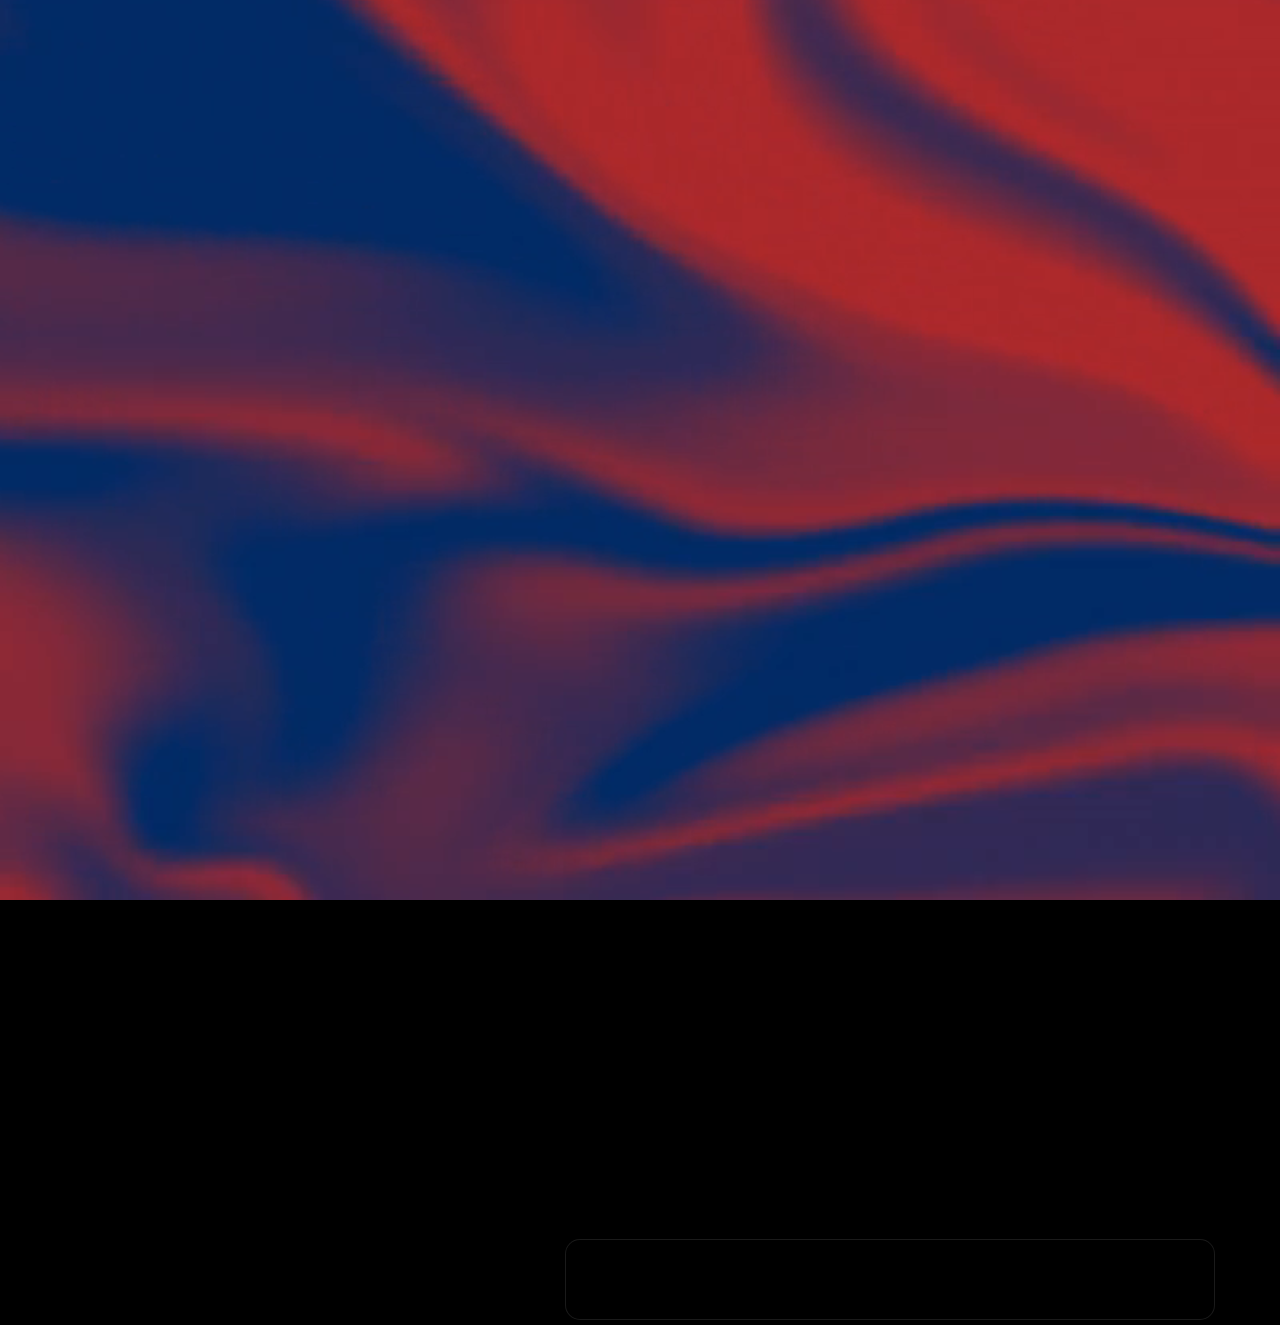
<file: client.html>
<!DOCTYPE html>
<html lang="en">
    <head>
        <meta http-equiv="Content-Type" content="text/html; charset=utf-8">
        <meta name="viewport" content="width=device-width, initial-scale=1.0">
        <title>Client</title>
        <link rel="stylesheet" href="style.css"/>
        <meta name="description" content="We are a media pioneer in the middle east that help businesses engage and activate audiences worldwide through social media.">
        <link rel="icon" href="image/6f444769692ff4846b68656487eec9b0.png" type="image/png" sizes="16x16">
        <link rel="icon" href="image/394874c4e634025271ef66ad6d69ad2c.png" type="image/png" sizes="32x32">
        <link rel="apple-touch-icon" href="image/6fe816dceaa01f9e67baca60eca04986.png" sizes="180x180">
    </head>
    <body>
        <div id="background">
            <video autoplay muted loop id="background-video">
                <source src="videos/dddd02d4d839d56dcd520b4d1f28f673.mp4" type="video/mp4" playsinline="" preload="metadata" autoplay="" muted="" loop="">
            </video>
        </div>
        <main>
            <div id="client-form">
                <iframe class="client-form" src="https://docs.google.com/forms/d/e/1FAIpQLSfqZ8I36bAf2ieFiCswzyBnMxzAzYMvIkbUnOg70rbihlz_KQ/viewform?embedded=true" width="1280" height="1350" frameborder="0" marginheight="20" marginwidth="50">>Loading…</iframe>
            </div>
            <button id="database" style="vertical-align:middle"> 
                <a target="_blank" href="https://docs.google.com/spreadsheets/d/1sy-eh-3f7CvjvT0vwdHIRf0hUlSg0eBMUElBW8ZZwl4/edit?usp=sharing"><span style="color:black;">DATABASE</span></a>
            </button>
        </main>
    </body>
</html>
</file>
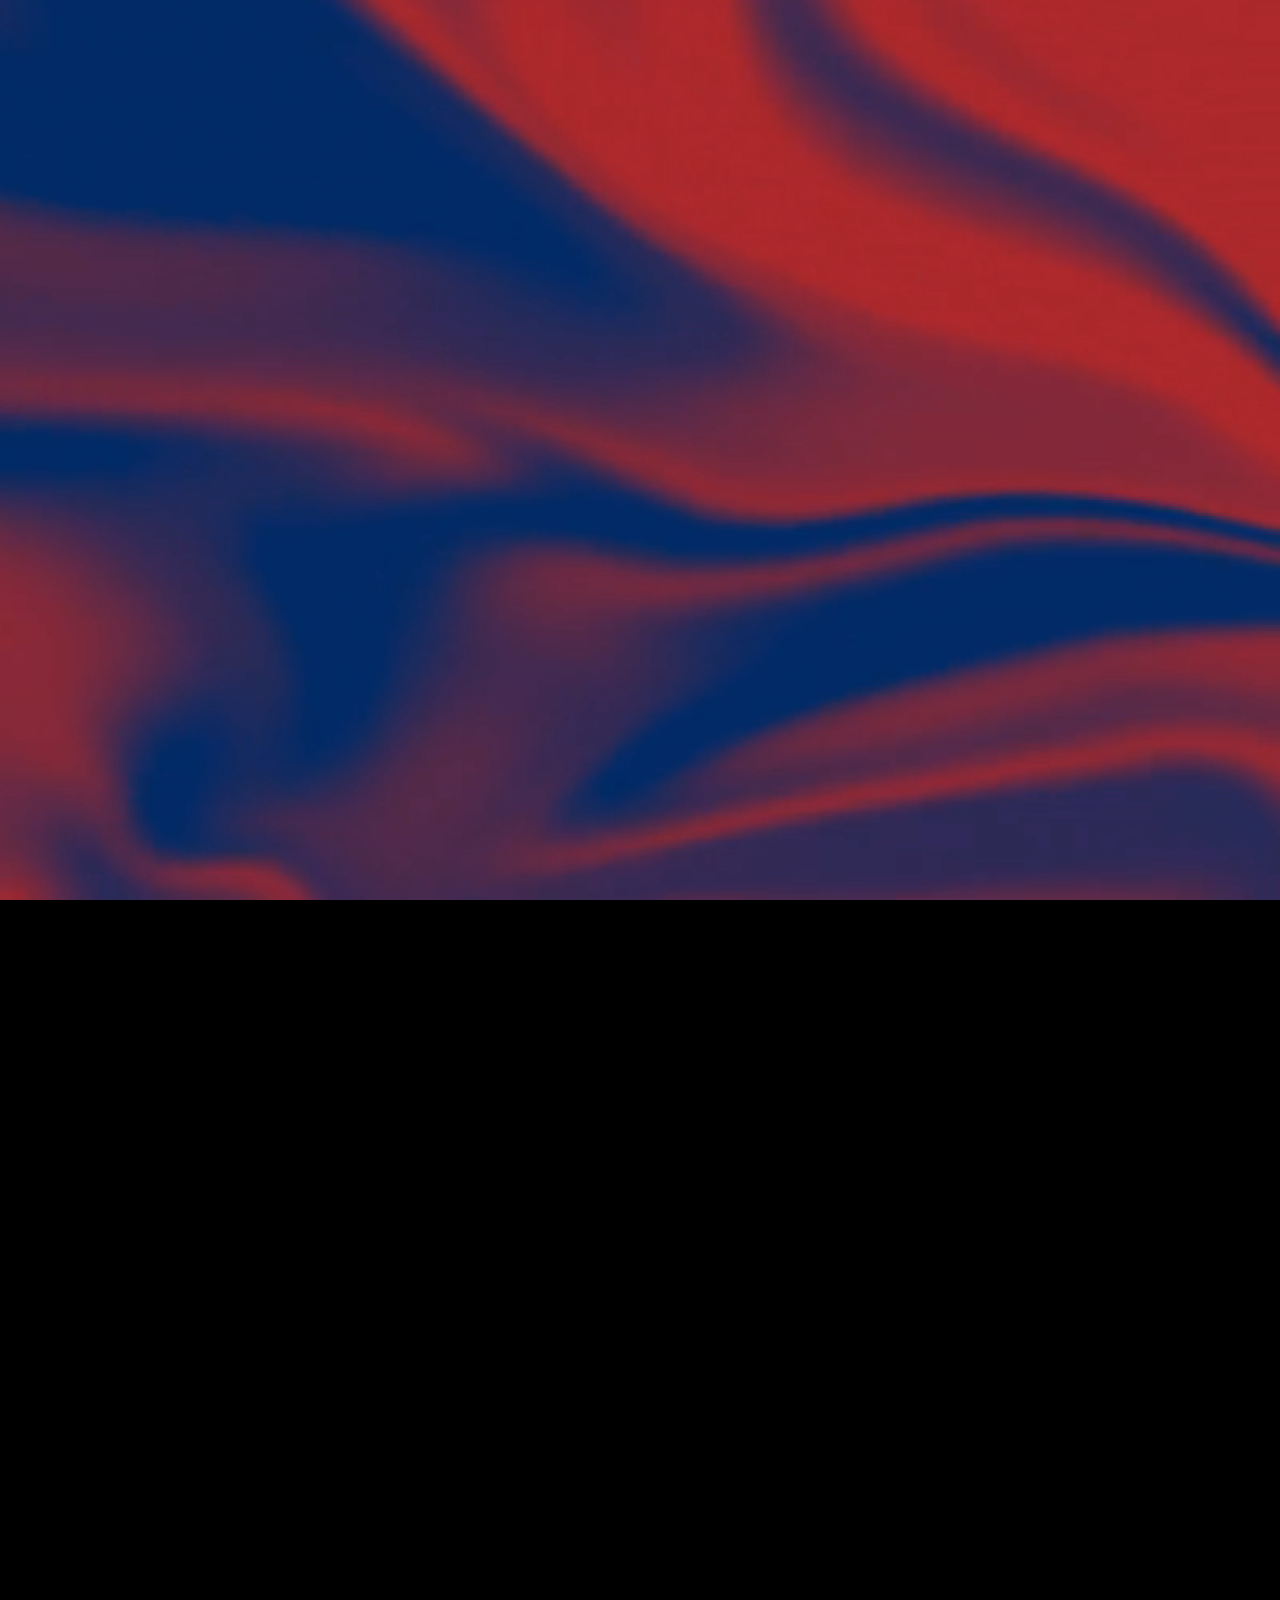
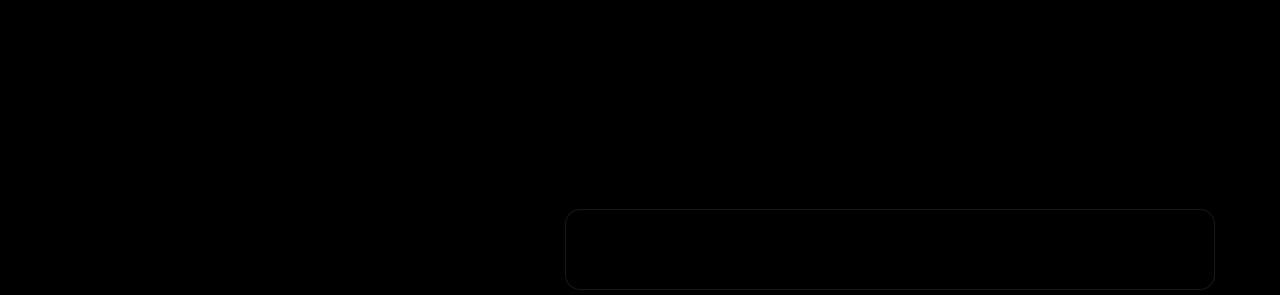
<file: invoice.html>
<!DOCTYPE html>
<html lang="en">
    <head>
        <meta http-equiv="Content-Type" content="text/html; charset=utf-8">
        <meta name="viewport" content="width=device-width, initial-scale=1.0">
        <title>Invoice</title>
        <link rel="stylesheet" href="style.css"/>
        <meta name="description" content="We are a media pioneer in the middle east that help businesses engage and activate audiences worldwide through social media.">
        <link rel="icon" href="image/6f444769692ff4846b68656487eec9b0.png" type="image/png" sizes="16x16">
        <link rel="icon" href="image/394874c4e634025271ef66ad6d69ad2c.png" type="image/png" sizes="32x32">
        <link rel="apple-touch-icon" href="image/6fe816dceaa01f9e67baca60eca04986.png" sizes="180x180">
    </head>
    <body>
        <div id="background">
            <video autoplay muted loop id="background-video">
                <source src="videos/dddd02d4d839d56dcd520b4d1f28f673.mp4" type="video/mp4" playsinline="" preload="metadata" autoplay="" muted="" loop="">
            </video>
        </div>
        <main>
            <div id="invoice-form">
                <iframe class="invoice-form" src="https://docs.google.com/forms/d/e/1FAIpQLSffQb8zGO_6ypAxJh4QCv9vCpwcmrFXEfm20sMQMZjT69BiAg/viewform?embedded=true" width="1280" height="1850" frameborder="0" marginheight="80" marginwidth="100">Loading…</iframe>
            </div>
                <button id="invoice-pdf" style="vertical-align:middle"> 
                <a target="_blank" href="https://drive.google.com/drive/folders/1IqJxdxnAsXR17INL8HNjwoOQHyu7yWLn?usp=sharing"><span style="color:black;">Download</span></a>
                </button>
        </main>
    </body>
</html>
</file>
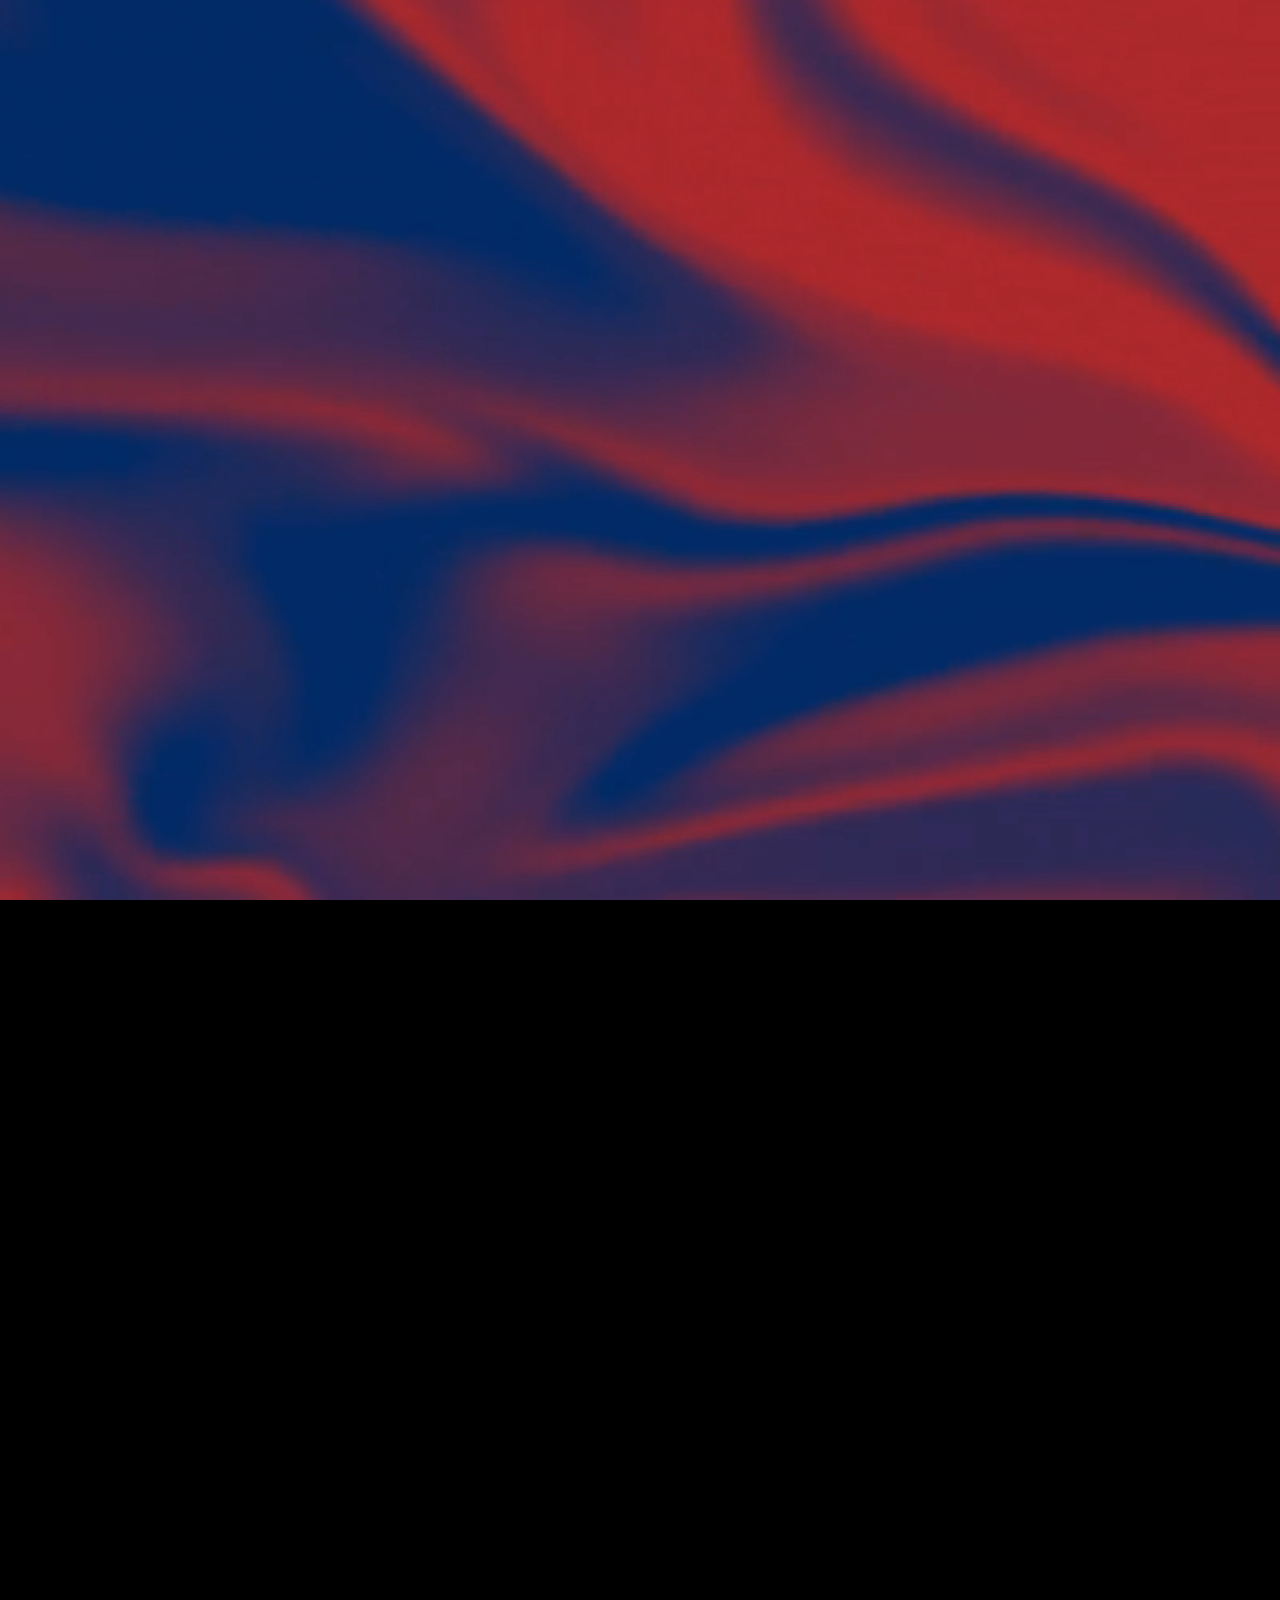
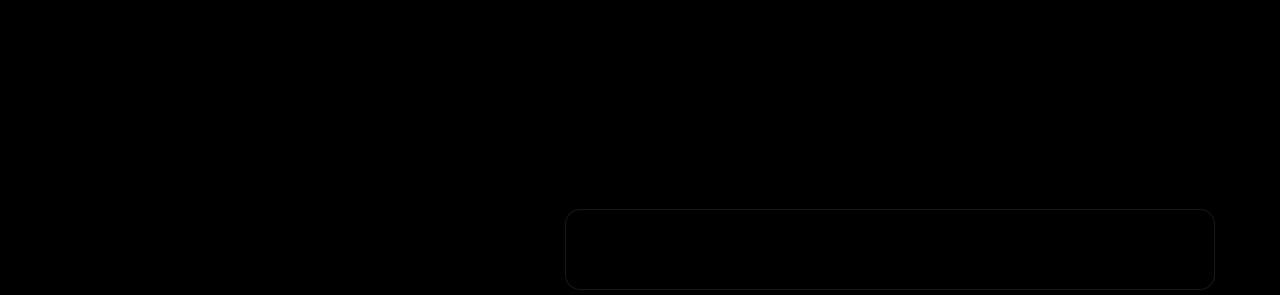
<file: quotation.html>
<!DOCTYPE html>
<html lang="en">
    <head>
        <meta http-equiv="Content-Type" content="text/html; charset=utf-8">
        <meta name="viewport" content="width=device-width, initial-scale=1.0">
        <title>Qoutation</title>
        <link rel="stylesheet" href="style.css"/>
        <meta name="description" content="We are a media pioneer in the middle east that help businesses engage and activate audiences worldwide through social media.">
        <link rel="icon" href="image/6f444769692ff4846b68656487eec9b0.png" type="image/png" sizes="16x16">
        <link rel="icon" href="image/394874c4e634025271ef66ad6d69ad2c.png" type="image/png" sizes="32x32">
        <link rel="apple-touch-icon" href="image/6fe816dceaa01f9e67baca60eca04986.png" sizes="180x180">
    </head>
    <body>
        <div id="background">
            <video autoplay muted loop id="background-video">
                <source src="videos/dddd02d4d839d56dcd520b4d1f28f673.mp4" type="video/mp4" playsinline="" preload="metadata" autoplay="" muted="" loop="">
            </video>
        </div>
        <main>
            <div id="quotation-form">
                <iframe class="quotation-form" src="https://docs.google.com/forms/d/e/1FAIpQLScACzPxP81RyjyFcrFshZGcufOwG7cNyJEIq1FsCT4sHcOcMw/viewform?embedded=true" width="1280" height="1850" frameborder="0" marginheight="20" marginwidth="50"></iframe>
            </div>
                <button id="qoutation-pdf" style="vertical-align:middle">
                    <a target="_blank" href="https://drive.google.com/drive/folders/1IqJxdxnAsXR17INL8HNjwoOQHyu7yWLn?usp=sharing"><span style="color:black;">Download</span></a>
                </button>
        </main>
    </body>
</html>
</file>
<file: style.css>
body, html {
    margin: 0;
    padding: 0;
    background-color: rgb(0, 0, 0);
} 

/* Backgrund & logo */

#background-video {
  position: fixed;
  right: 0;
  bottom: 0;
  min-width: 100%;
  min-height: 100%;
}

.logo {
  position: relative;
  bottom: 50px;
  left: 20%;
  z-index: 1;
  width: 1000px;
  padding: 20px;
}

/* form size */

.client-form {
  position:relative;
  left: 580px;
  width: 600px; 
  height: 1230px;
  }

.quotation-form {
  position:relative;
  left: 580px;
  width: 600px; 
  height: 1800px;
  }

.invoice-form {
  position:relative;
  left: 500px;
  width: 800px; 
  height: 1800px;
  }


/* home button design */

  #client-button {
  display: inline-block;
  padding: 24px 32px;
  border: 0;
  text-decoration: none;
  text-align: center;
  border-radius: 15px;
  background-color: rgba(0, 0, 0, 0.1);
  border: 1px solid rgba(255, 255, 255, 0.1);
  backdrop-filter: blur(50px);
  color: rgba(0, 0, 0, 0.8);
  font-size: 24px;
  letter-spacing: 2px;
  cursor: pointer;
  text-transform: uppercase;
  padding: 25.5px;
  width: 600px;
  transition: all 0.5s;
  cursor: pointer;
  margin: 5px;
  z-index: 1;
}

  #client-button span {
    cursor: pointer;
    display: inline-block;
    position: relative;
    transition: 0.5s;
  }

  #client-button span:after {
    content: '\00bb';
    position: absolute;
    opacity: 0;
    top: 0;
    right: -20px;
    transition: 0.5s;
  }

  #client-button:hover span {
    padding-right: 25px;
  }

  #client-button:hover span:after {
    opacity: 1;
    right: 0;
  }

#quotation-button {
  display: inline-block;
  padding: 24px 32px;
  border: 0;
  text-decoration: none;
  text-align: center;
  border-radius: 15px;
  background-color: rgba(0, 0, 0, 0.1);
  border: 1px solid rgba(255, 255, 255, 0.1);
  backdrop-filter: blur(50px);
  color: rgba(0, 0, 0, 0.8);
  font-size: 24px;
  letter-spacing: 2px;
  cursor: pointer;
  text-transform: uppercase;
  padding: 25.5px;
  width: 600px;
  transition: all 0.5s;
  cursor: pointer;
  margin: 5px;
  z-index: 1;
}

  #quotation-button span {
    cursor: pointer;
    display: inline-block;
    position: relative;
    transition: 0.5s;
  }

  #quotation-button span:after {
    content: '\00bb';
    position: absolute;
    opacity: 0;
    top: 0;
    right: -20px;
    transition: 0.5s;
  }

  #quotation-button:hover span {
    padding-right: 25px;
  }

  #quotation-button:hover span:after {
    opacity: 1;
    right: 0;
  }

  #invoice-button {
    display: inline-block;
    padding: 24px 32px;
    border: 0;
    text-decoration: none;
    text-align: center;
    border-radius: 15px;
    background-color: rgba(0, 0, 0, 0.1);
    border: 1px solid rgba(255, 255, 255, 0.1);
    backdrop-filter: blur(50px);
    color: rgba(0, 0, 0, 0.8);
    font-size: 24px;
    letter-spacing: 2px;
    cursor: pointer;
    text-transform: uppercase;
    padding: 25.5px;
    width: 600px;
    transition: all 0.5s;
    cursor: pointer;
    margin: 5px;
    z-index: 1;
  }
  
    #invoice-button span {
      cursor: pointer;
      display: inline-block;
      position: relative;
      transition: 0.5s;
    }
  
    #invoice-button span:after {
      content: '\00bb';
      position: absolute;
      opacity: 0;
      top: 0;
      right: -20px;
      transition: 0.5s;
    }
  
    #invoice-button:hover span {
      padding-right: 25px;
    }
  
    #invoice-button:hover span:after {
      opacity: 1;
      right: 0;
    }

/* download buttons position */

#qoutation-pdf {
  position:relative; 
  left: 560px;   
}

#invoice-pdf {
  position:relative; 
  left: 560px;    
}

#database {
  position:relative; 
  left: 560px;   
}

/* download buttons design */

#database {
  display: inline-block;
  padding: 24px 32px;
  border: 0;
  text-decoration: none;
  text-align: center;
  border-radius: 15px;
  background-color: rgba(0, 0, 0, 0.1);
  border: 1px solid rgba(255, 255, 255, 0.1);
  backdrop-filter: blur(50px);
  color: rgba(0, 0, 0, 0.8);
  font-size: 24px;
  letter-spacing: 2px;
  cursor: pointer;
  text-transform: uppercase;
  padding: 25.5px;
  width: 650px;
  transition: all 0.5s;
  cursor: pointer;
  margin: 5px;
  z-index: 1;
}

#database span {
  cursor: pointer;
  display: inline-block;
  position: relative;
  transition: 0.5s;
}

#database span:after {
  content: '\00bb';
  position: absolute;
  opacity: 0;
  top: 0;
  right: -20px;
  transition: 0.5s;
}

#database:hover span {
  padding-right: 25px;
}

#database:hover span:after {
  opacity: 1;
  right: 0;
}

#qoutation-pdf {
  display: inline-block;
  padding: 24px 32px;
  border: 0;
  text-decoration: none;
  text-align: center;
  border-radius: 15px;
  background-color: rgba(0, 0, 0, 0.1);
  border: 1px solid rgba(255, 255, 255, 0.1);
  backdrop-filter: blur(50px);
  color: rgba(0, 0, 0, 0.8);
  font-size: 24px;
  letter-spacing: 2px;
  cursor: pointer;
  text-transform: uppercase;
  padding: 25.5px;
  width: 650px;
  transition: all 0.5s;
  cursor: pointer;
  margin: 5px;
  z-index: 1;
}

  #qoutation-pdf span {
    cursor: pointer;
    display: inline-block;
    position: relative;
    transition: 0.5s;
  }

  #qoutation-pdf span:after {
    content: '\00bb';
    position: absolute;
    opacity: 0;
    top: 0;
    right: -20px;
    transition: 0.5s;
  }

  #qoutation-pdf:hover span {
    padding-right: 25px;
  }

  #qoutation-pdf:hover span:after {
    opacity: 1;
    right: 0;
  }

  #invoice-pdf {
    display: inline-block;
    padding: 24px 32px;
    border: 0;
    text-decoration: none;
    text-align: center;
    border-radius: 15px;
    background-color: rgba(0, 0, 0, 0.1);
    border: 1px solid rgba(255, 255, 255, 0.1);
    backdrop-filter: blur(50px);
    color: rgba(0, 0, 0, 0.8);
    font-size: 24px;
    letter-spacing: 2px;
    cursor: pointer;
    text-transform: uppercase;
    padding: 25.5px;
    width: 650px;
    transition: all 0.5s;
    cursor: pointer;
    margin: 5px;
    z-index: 1;
  }
 
  #invoice-pdf span {
    cursor: pointer;
    display: inline-block;
    position: relative;
    transition: 0.5s;
  }

  #invoice-pdf span:after {
    content: '\00bb';
    position: absolute;
    opacity: 0;
    top: 0;
    right: -20px;
    transition: 0.5s;
  }

  #invoice-pdf:hover span {
    padding-right: 25px;
  }

  #invoice-pdf:hover span:after {
    opacity: 1;
    right: 0;
  }

  

  @media only screen and (max-width: 800px)

  /* For mobile phones: */
{
  #background-video {
    position: fixed;
    height: 800px;
    width:auto;
  }

  .logo {
    position: relative;
    top: 0px;
    left: 0%;
    z-index: 1;
    width: 250px;
    padding: 20px;
  }

/* home buttons position*/

  #client-button {
    position:fixed;
    top:250px;
    right:80px;
    width:250px;
    z-index: 2;
  }
  
  #quotation-button {
    position:fixed;
    top:350px;
    right:80px;
    width:250px;
    z-index: 2;
  }

  #invoice-button {
    position:fixed;
    top:450px;
    right:80px;
    width:250px;
    z-index: 2;
  }

/* form size */

  .client-form {
    position:relative;
    width: 400px; 
    left: 20px;
    height: 1250px;
    }

  .quotation-form {
    position:relative;
    width: 360px; 
    left: 5px;
    height: 1850px;  
  }
      
  .invoice-form {
    position:relative;
    width: 400px; 
    left: 5px;
    height: 1850px;  
  }

/* download button position */

  #database {
  position:relative;
  width: 360px;
  top:1px;
  left: 30px;  
}

  #invoice-pdf {
  position:relative;
  width: 360px;
  top:1px;
  left: 1px;  
  }

  #qoutation-pdf {
    position:relative;
    width: 360px;
    top:1px;
    left: 1px;  
  }
}
</file>
